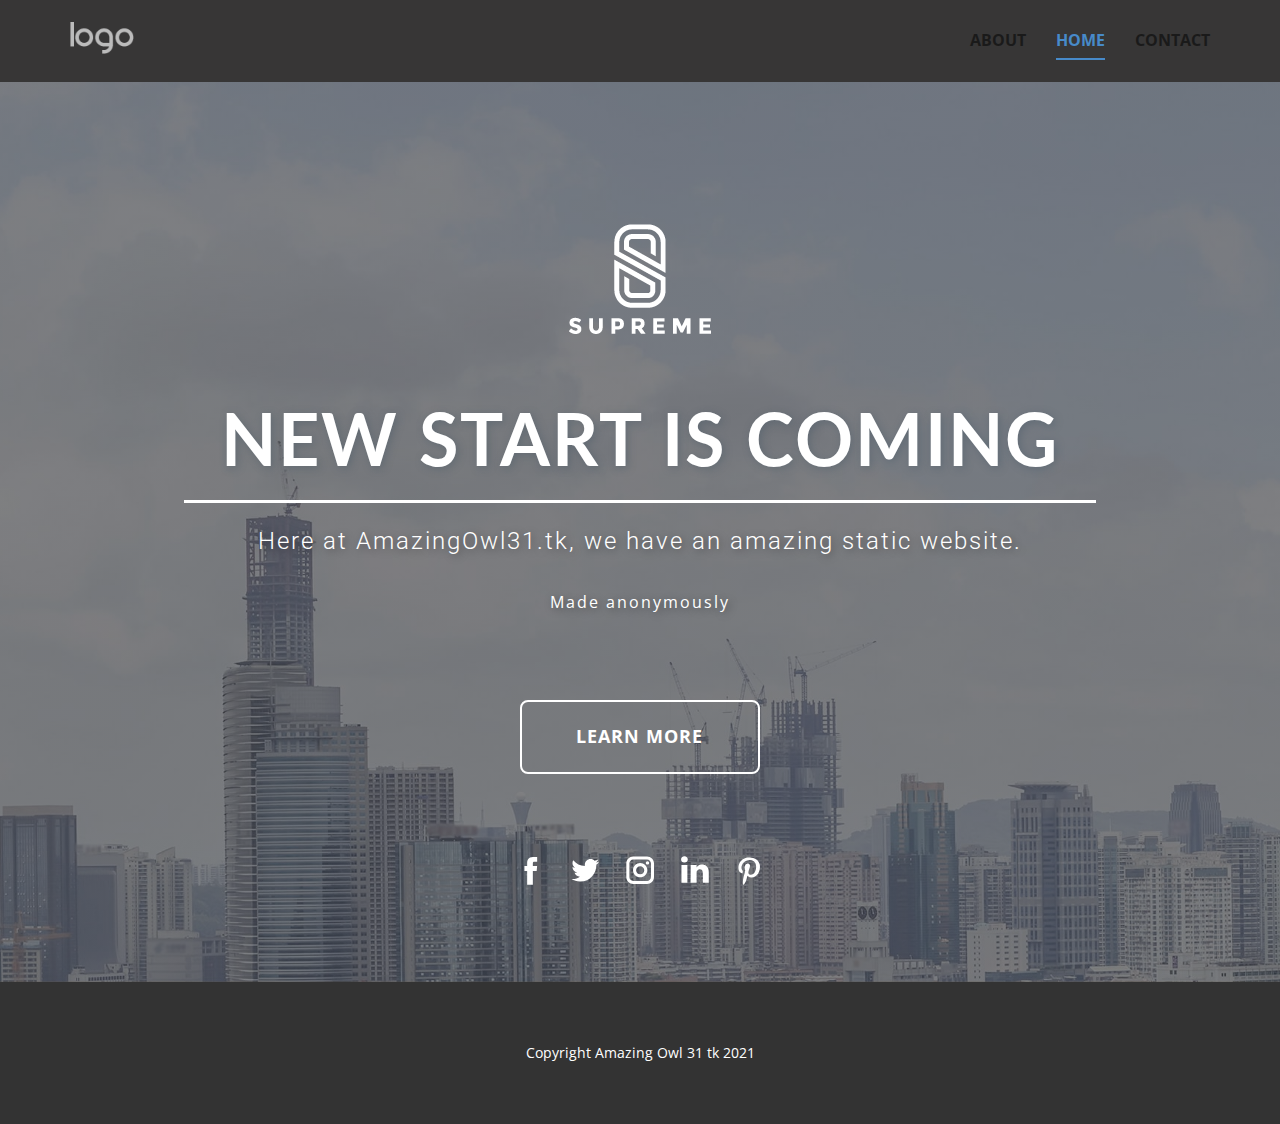
<file: index.html>
<!DOCTYPE html>
<html style="font-size: 16px;">
  <head>
    <meta name="viewport" content="width=device-width, initial-scale=1.0">
    <meta charset="utf-8">
    <meta name="keywords" content="New start is coming">
    <meta name="description" content="">
    <meta name="page_type" content="np-template-header-footer-from-plugin">
    <title>Home</title>
    <link rel="stylesheet" href="nicepage.css" media="screen">
<link rel="stylesheet" href="Home.css" media="screen">
    <script class="u-script" type="text/javascript" src="jquery-1.9.1.min.js" defer=""></script>
    <script class="u-script" type="text/javascript" src="nicepage.js" defer=""></script>
    <meta name="generator" content="Nicepage 3.25.5, nicepage.com">
    <link id="u-theme-google-font" rel="stylesheet" href="https://fonts.googleapis.com/css?family=Roboto:100,100i,300,300i,400,400i,500,500i,700,700i,900,900i|Open+Sans:300,300i,400,400i,600,600i,700,700i,800,800i">
    <link id="u-page-google-font" rel="stylesheet" href="https://fonts.googleapis.com/css?family=Lato:100,100i,300,300i,400,400i,700,700i,900,900i|Roboto:100,100i,300,300i,400,400i,500,500i,700,700i,900,900i">
    
    
    <script type="application/ld+json">{
		"@context": "http://schema.org",
		"@type": "Organization",
		"name": "WebSite732216",
		"url": "/",
		"logo": "images/default-logo.png"
}</script>
    <meta name="theme-color" content="#478ac9">
    <meta property="og:title" content="Home">
    <meta property="og:description" content="">
    <meta property="og:type" content="website">
    <link rel="canonical" href="/">
  </head>
  <body data-home-page="https://website732216.nicepage.io/Home.html?version=de2186ab-a842-4f66-a0a1-51de51326bf2" data-home-page-title="Home" class="u-body"><header class="u-clearfix u-custom-color-1 u-header u-header" id="sec-3dcf"><div class="u-clearfix u-sheet u-sheet-1">
        <a href="https://nicepage.com" class="u-image u-logo u-image-1">
          <img src="images/default-logo.png" class="u-logo-image u-logo-image-1">
        </a>
        <nav class="u-menu u-menu-dropdown u-offcanvas u-menu-1" data-position="">
          <div class="menu-collapse" style="font-size: 1rem; letter-spacing: 0px; font-weight: 700; text-transform: uppercase;">
            <a class="u-button-style u-custom-active-border-color u-custom-border u-custom-border-color u-custom-borders u-custom-hover-border-color u-custom-left-right-menu-spacing u-custom-padding-bottom u-custom-text-color u-custom-text-hover-color u-custom-top-bottom-menu-spacing u-nav-link u-text-active-palette-1-base u-text-hover-palette-2-base" href="#">
              <svg><use xlink:href="#menu-hamburger"></use></svg>
              <svg version="1.1" xmlns="http://www.w3.org/2000/svg" xmlns:xlink="http://www.w3.org/1999/xlink"><defs><symbol id="menu-hamburger" viewBox="0 0 16 16" style="width: 16px; height: 16px;"><rect y="1" width="16" height="2"></rect><rect y="7" width="16" height="2"></rect><rect y="13" width="16" height="2"></rect>
</symbol>
</defs></svg>
            </a>
          </div>
          <div class="u-custom-menu u-nav-container">
            <ul class="u-nav u-spacing-30 u-unstyled u-nav-1"><li class="u-nav-item"><a class="u-border-2 u-border-active-palette-1-base u-border-hover-palette-1-base u-border-no-left u-border-no-right u-border-no-top u-button-style u-nav-link u-text-active-palette-1-base u-text-grey-90 u-text-hover-grey-90" href="About.html" style="padding: 10px 0px;">About</a>
</li><li class="u-nav-item"><a class="u-border-2 u-border-active-palette-1-base u-border-hover-palette-1-base u-border-no-left u-border-no-right u-border-no-top u-button-style u-nav-link u-text-active-palette-1-base u-text-grey-90 u-text-hover-grey-90" href="Home.html" style="padding: 10px 0px;">Home</a>
</li><li class="u-nav-item"><a class="u-border-2 u-border-active-palette-1-base u-border-hover-palette-1-base u-border-no-left u-border-no-right u-border-no-top u-button-style u-nav-link u-text-active-palette-1-base u-text-grey-90 u-text-hover-grey-90" href="Contact.html" style="padding: 10px 0px;">Contact</a>
</li></ul>
          </div>
          <div class="u-custom-menu u-nav-container-collapse">
            <div class="u-black u-container-style u-inner-container-layout u-opacity u-opacity-95 u-sidenav">
              <div class="u-sidenav-overflow">
                <div class="u-menu-close"></div>
                <ul class="u-align-center u-nav u-popupmenu-items u-unstyled u-nav-2"><li class="u-nav-item"><a class="u-button-style u-nav-link" href="About.html" style="padding: 10px 0px;">About</a>
</li><li class="u-nav-item"><a class="u-button-style u-nav-link" href="Home.html" style="padding: 10px 0px;">Home</a>
</li><li class="u-nav-item"><a class="u-button-style u-nav-link" href="Contact.html" style="padding: 10px 0px;">Contact</a>
</li></ul>
              </div>
            </div>
            <div class="u-black u-menu-overlay u-opacity u-opacity-70"></div>
          </div>
        </nav>
      </div></header>
    <section class="u-align-center u-clearfix u-image u-shading u-section-1" id="carousel_3267" data-image-width="1980" data-image-height="1217">
      <div class="u-clearfix u-sheet u-valign-middle u-sheet-1">
        <img src="images/h.png" alt="" class="u-image u-image-default u-image-1" data-image-width="300" data-image-height="202">
        <h1 class="u-custom-font u-font-lato u-text u-text-body-alt-color u-text-1" spellcheck="false">New start is coming</h1>
        <div class="u-border-3 u-border-white u-line u-line-horizontal u-line-1"></div>
        <h3 class="u-text u-text-body-alt-color u-text-2" spellcheck="false"> Here at AmazingOwl31.tk, we have an amazing static website.</h3>
        <p class="u-text u-text-body-alt-color u-text-3">Made ​anonymously</p>
        <a href="https://google.com" class="u-active-white u-align-center u-border-2 u-border-active-white u-border-hover-white u-border-white u-btn u-btn-round u-button-style u-hover-white u-none u-radius-8 u-btn-1">learn more</a>
        <div class="u-align-center-lg u-align-center-md u-align-center-sm u-align-center-xs u-align-left-xl u-social-icons u-spacing-20 u-social-icons-1">
          <a class="u-social-url" target="_blank" href="https://www.facebook.com/" title="facebook"><span class="u-icon u-icon-circle u-social-facebook u-social-icon u-icon-1">
                    <svg class="u-svg-link" preserveAspectRatio="xMidYMin slice" viewBox="0 0 112 112" style=""><use xlink:href="#svg-b467"></use></svg>
                    <svg x="0px" y="0px" viewBox="0 0 112 112" id="svg-b467" class="u-svg-content"><path d="M75.5,28.8H65.4c-1.5,0-4,0.9-4,4.3v9.4h13.9l-1.5,15.8H61.4v45.1H42.8V58.3h-8.8V42.4h8.8V32.2 c0-7.4,3.4-18.8,18.8-18.8h13.8v15.4H75.5z"></path></svg>
                  </span>
          </a>
          <a class="u-social-url" target="_blank" href="https://twitter.com/" title="twitter"><span class="u-icon u-icon-circle u-social-icon u-social-twitter u-icon-2">
                    <svg class="u-svg-link" preserveAspectRatio="xMidYMin slice" viewBox="0 0 112 112" style=""><use xlink:href="#svg-9e25"></use></svg>
                    <svg x="0px" y="0px" viewBox="0 0 112 112" id="svg-9e25" class="u-svg-content"><path d="M92.2,38.2c0,0.8,0,1.6,0,2.3c0,24.3-18.6,52.4-52.6,52.4c-10.6,0.1-20.2-2.9-28.5-8.2 c1.4,0.2,2.9,0.2,4.4,0.2c8.7,0,16.7-2.9,23-7.9c-8.1-0.2-14.9-5.5-17.3-12.8c1.1,0.2,2.4,0.2,3.4,0.2c1.6,0,3.3-0.2,4.8-0.7 c-8.4-1.6-14.9-9.2-14.9-18c0-0.2,0-0.2,0-0.2c2.5,1.4,5.4,2.2,8.4,2.3c-5-3.3-8.3-8.9-8.3-15.4c0-3.4,1-6.5,2.5-9.2 c9.1,11.1,22.7,18.5,38,19.2c-0.2-1.4-0.4-2.8-0.4-4.3c0.1-10,8.3-18.2,18.5-18.2c5.4,0,10.1,2.2,13.5,5.7c4.3-0.8,8.1-2.3,11.7-4.5 c-1.4,4.3-4.3,7.9-8.1,10.1c3.7-0.4,7.3-1.4,10.6-2.9C98.9,32.3,95.7,35.5,92.2,38.2z"></path></svg>
                  </span>
          </a>
          <a class="u-social-url" target="_blank" href="https://www.instagram.com" title="instagram"><span class="u-icon u-icon-circle u-social-icon u-social-instagram u-icon-3">
                    <svg class="u-svg-link" preserveAspectRatio="xMidYMin slice" viewBox="0 0 112 112" style=""><use xlink:href="#svg-4054"></use></svg>
                    <svg x="0px" y="0px" viewBox="0 0 112 112" id="svg-4054" class="u-svg-content"><path d="M55.9,32.9c-12.8,0-23.2,10.4-23.2,23.2s10.4,23.2,23.2,23.2s23.2-10.4,23.2-23.2S68.7,32.9,55.9,32.9z M55.9,69.4c-7.4,0-13.3-6-13.3-13.3c-0.1-7.4,6-13.3,13.3-13.3s13.3,6,13.3,13.3C69.3,63.5,63.3,69.4,55.9,69.4z"></path><path d="M79.7,26.8c-3,0-5.4,2.5-5.4,5.4s2.5,5.4,5.4,5.4c3,0,5.4-2.5,5.4-5.4S82.7,26.8,79.7,26.8z"></path><path d="M78.2,11H33.5C21,11,10.8,21.3,10.8,33.7v44.7c0,12.6,10.2,22.8,22.7,22.8h44.7c12.6,0,22.7-10.2,22.7-22.7 V33.7C100.8,21.1,90.6,11,78.2,11z M91,78.4c0,7.1-5.8,12.8-12.8,12.8H33.5c-7.1,0-12.8-5.8-12.8-12.8V33.7 c0-7.1,5.8-12.8,12.8-12.8h44.7c7.1,0,12.8,5.8,12.8,12.8V78.4z"></path></svg>
                  </span>
          </a>
          <a class="u-social-url" target="_blank" href="https://linkedin.com" title="linkedin"><span class="u-icon u-icon-circle u-social-icon u-social-linkedin u-icon-4">
                    <svg class="u-svg-link" preserveAspectRatio="xMidYMin slice" viewBox="0 0 112 112" style=""><use xlink:href="#svg-f81c"></use></svg>
                    <svg x="0px" y="0px" viewBox="0 0 112 112" id="svg-f81c" class="u-svg-content"><path d="M33.8,96.8H14.5v-58h19.3V96.8z M24.1,30.9L24.1,30.9c-6.6,0-10.8-4.5-10.8-10.1c0-5.8,4.3-10.1,10.9-10.1 S34.9,15,35.1,20.8C35.1,26.4,30.8,30.9,24.1,30.9z M103.3,96.8H84.1v-31c0-7.8-2.7-13.1-9.8-13.1c-5.3,0-8.5,3.6-9.9,7.1 c-0.6,1.3-0.6,3-0.6,4.8V97H44.5c0,0,0.3-52.6,0-58h19.3v8.2c2.6-3.9,7.2-9.6,17.4-9.6c12.7,0,22.2,8.4,22.2,26.1V96.8z"></path></svg>
                  </span>
          </a>
          <a class="u-social-url" target="_blank" href="https://pinterest.com/" title="pinterest"><span class="u-icon u-icon-circle u-social-icon u-social-pinterest u-icon-5">
                    <svg class="u-svg-link" preserveAspectRatio="xMidYMin slice" viewBox="0 0 112 112" style=""><use xlink:href="#svg-15ea"></use></svg>
                    <svg x="0px" y="0px" viewBox="0 0 112 112" id="svg-15ea" class="u-svg-content"><path d="M61.9,79.8c-5.5-0.3-7.8-3.1-12-5.8c-2.3,12.4-5.4,24.3-13.8,30.5c-2.6-18.7,3.8-32.8,6.9-47.7 c-5.1-8.7,0.7-26.2,11.5-21.9c13.5,5.4-11.6,32.3,5.1,35.7c17.6,3.5,24.7-30.5,13.8-41.4c-15.7-16.1-45.7-0.5-42,22.3 c0.9,5.6,6.7,7.2,2.3,15c-10.1-2.2-13-10.2-12.7-20.7c0.6-17.3,15.5-29.3,30.5-31.1c19-2.2,36.8,6.9,39.2,24.7 C93.4,59.5,82.3,81.3,61.9,79.8z"></path></svg>
                  </span>
          </a>
        </div>
      </div>
    </section>
    
    
    <footer class="u-align-center u-clearfix u-footer u-grey-80 u-footer" id="sec-97d3"><div class="u-clearfix u-sheet u-valign-middle u-sheet-1">
        <p class="u-small-text u-text u-text-variant u-text-1" spellcheck="false">Copyright Amazing Owl 31 tk 2021</p>
      </div></footer>
  </body>
</html>
</file>
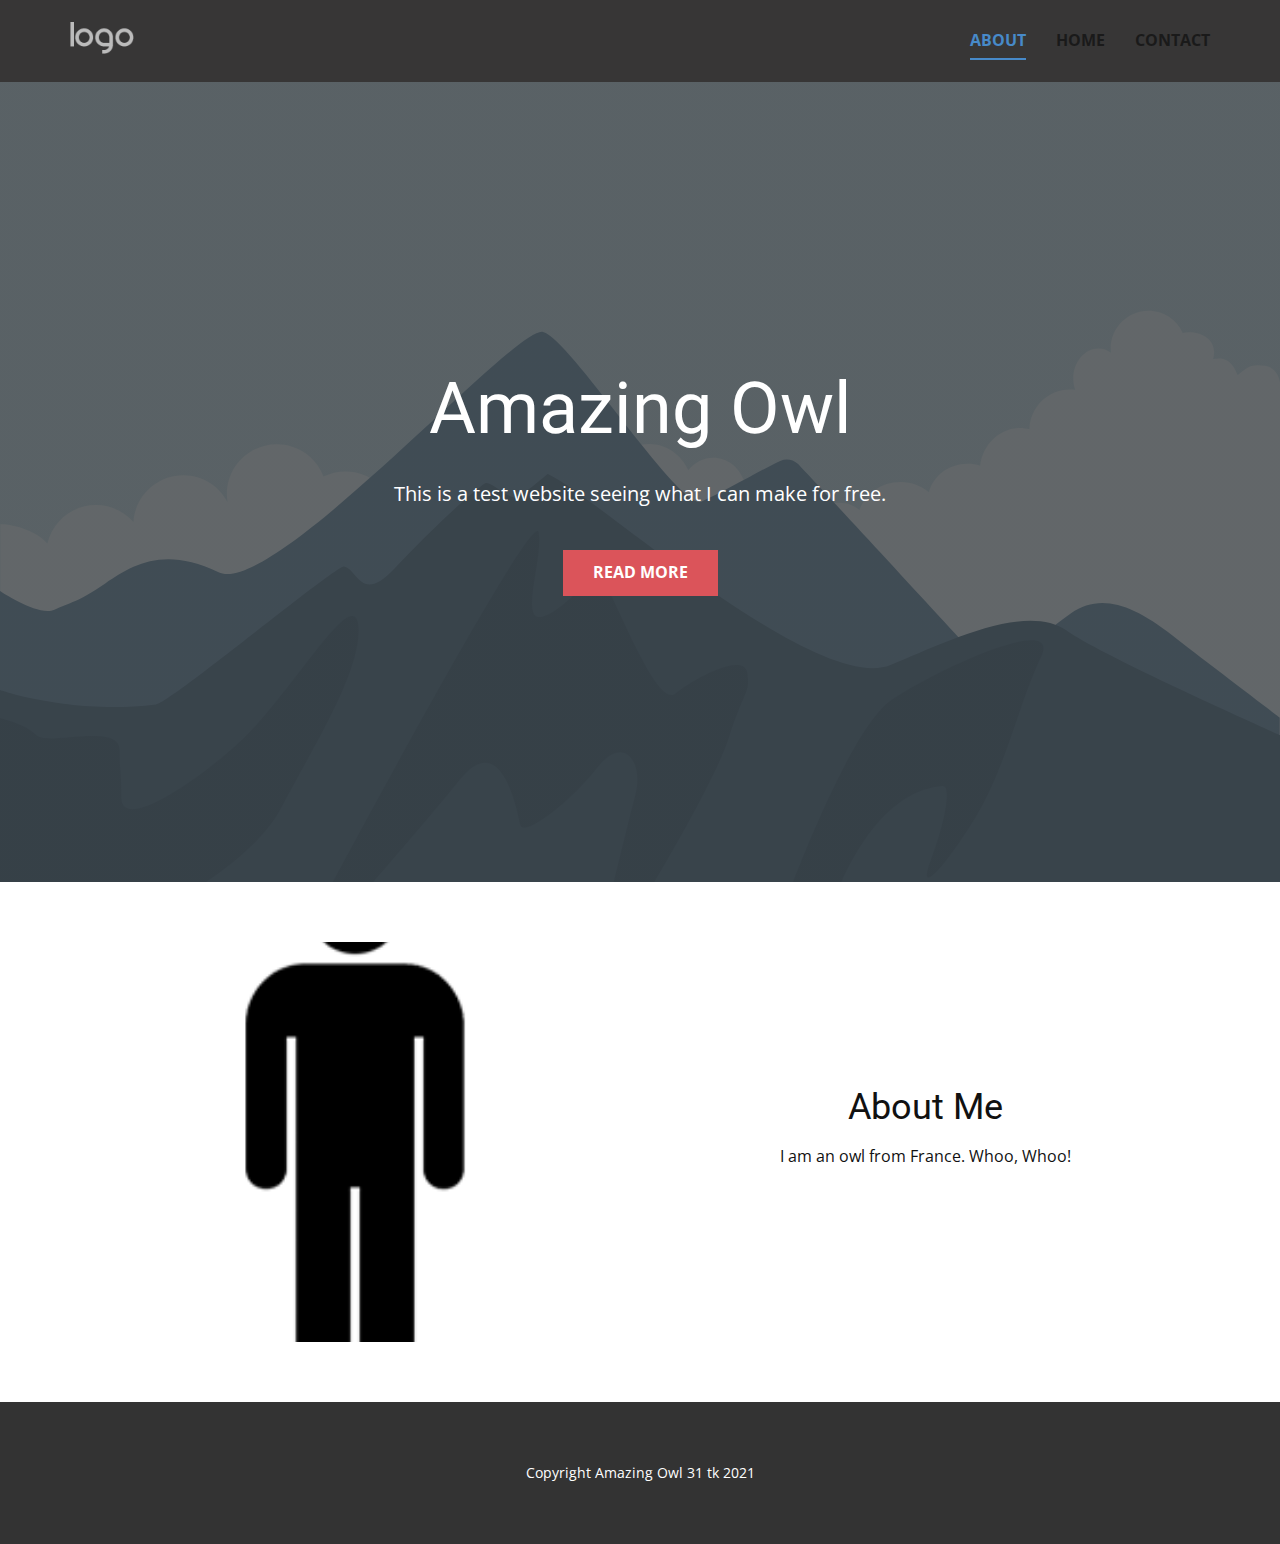
<file: About.html>
<!DOCTYPE html>
<html style="font-size: 16px;">
  <head>
    <meta name="viewport" content="width=device-width, initial-scale=1.0">
    <meta charset="utf-8">
    <meta name="keywords" content="INTUITIVE">
    <meta name="description" content="">
    <meta name="page_type" content="np-template-header-footer-from-plugin">
    <title>About</title>
    <link rel="stylesheet" href="nicepage.css" media="screen">
<link rel="stylesheet" href="About.css" media="screen">
    <script class="u-script" type="text/javascript" src="jquery-1.9.1.min.js" defer=""></script>
    <script class="u-script" type="text/javascript" src="nicepage.js" defer=""></script>
    <meta name="generator" content="Nicepage 3.25.5, nicepage.com">
    <link id="u-theme-google-font" rel="stylesheet" href="https://fonts.googleapis.com/css?family=Roboto:100,100i,300,300i,400,400i,500,500i,700,700i,900,900i|Open+Sans:300,300i,400,400i,600,600i,700,700i,800,800i">
    
    
    
    <script type="application/ld+json">{
		"@context": "http://schema.org",
		"@type": "Organization",
		"name": "WebSite732216",
		"logo": "images/default-logo.png"
}</script>
    <meta name="theme-color" content="#478ac9">
    <meta property="og:title" content="About">
    <meta property="og:description" content="">
    <meta property="og:type" content="website">
  </head>
  <body class="u-body"><header class="u-clearfix u-custom-color-1 u-header u-header" id="sec-3dcf"><div class="u-clearfix u-sheet u-sheet-1">
        <a href="https://nicepage.com" class="u-image u-logo u-image-1">
          <img src="images/default-logo.png" class="u-logo-image u-logo-image-1">
        </a>
        <nav class="u-menu u-menu-dropdown u-offcanvas u-menu-1" data-position="">
          <div class="menu-collapse" style="font-size: 1rem; letter-spacing: 0px; font-weight: 700; text-transform: uppercase;">
            <a class="u-button-style u-custom-active-border-color u-custom-border u-custom-border-color u-custom-borders u-custom-hover-border-color u-custom-left-right-menu-spacing u-custom-padding-bottom u-custom-text-color u-custom-text-hover-color u-custom-top-bottom-menu-spacing u-nav-link u-text-active-palette-1-base u-text-hover-palette-2-base" href="#">
              <svg><use xlink:href="#menu-hamburger"></use></svg>
              <svg version="1.1" xmlns="http://www.w3.org/2000/svg" xmlns:xlink="http://www.w3.org/1999/xlink"><defs><symbol id="menu-hamburger" viewBox="0 0 16 16" style="width: 16px; height: 16px;"><rect y="1" width="16" height="2"></rect><rect y="7" width="16" height="2"></rect><rect y="13" width="16" height="2"></rect>
</symbol>
</defs></svg>
            </a>
          </div>
          <div class="u-custom-menu u-nav-container">
            <ul class="u-nav u-spacing-30 u-unstyled u-nav-1"><li class="u-nav-item"><a class="u-border-2 u-border-active-palette-1-base u-border-hover-palette-1-base u-border-no-left u-border-no-right u-border-no-top u-button-style u-nav-link u-text-active-palette-1-base u-text-grey-90 u-text-hover-grey-90" href="About.html" style="padding: 10px 0px;">About</a>
</li><li class="u-nav-item"><a class="u-border-2 u-border-active-palette-1-base u-border-hover-palette-1-base u-border-no-left u-border-no-right u-border-no-top u-button-style u-nav-link u-text-active-palette-1-base u-text-grey-90 u-text-hover-grey-90" href="Home.html" style="padding: 10px 0px;">Home</a>
</li><li class="u-nav-item"><a class="u-border-2 u-border-active-palette-1-base u-border-hover-palette-1-base u-border-no-left u-border-no-right u-border-no-top u-button-style u-nav-link u-text-active-palette-1-base u-text-grey-90 u-text-hover-grey-90" href="Contact.html" style="padding: 10px 0px;">Contact</a>
</li></ul>
          </div>
          <div class="u-custom-menu u-nav-container-collapse">
            <div class="u-black u-container-style u-inner-container-layout u-opacity u-opacity-95 u-sidenav">
              <div class="u-sidenav-overflow">
                <div class="u-menu-close"></div>
                <ul class="u-align-center u-nav u-popupmenu-items u-unstyled u-nav-2"><li class="u-nav-item"><a class="u-button-style u-nav-link" href="About.html" style="padding: 10px 0px;">About</a>
</li><li class="u-nav-item"><a class="u-button-style u-nav-link" href="Home.html" style="padding: 10px 0px;">Home</a>
</li><li class="u-nav-item"><a class="u-button-style u-nav-link" href="Contact.html" style="padding: 10px 0px;">Contact</a>
</li></ul>
              </div>
            </div>
            <div class="u-black u-menu-overlay u-opacity u-opacity-70"></div>
          </div>
        </nav>
      </div></header>
    <section class="u-align-center u-clearfix u-image u-shading u-section-1" src="" data-image-width="256" data-image-height="256" id="sec-3412">
      <div class="u-clearfix u-sheet u-sheet-1">
        <h1 class="u-text u-text-default u-title u-text-1" spellcheck="false">Amazing Owl</h1>
        <p class="u-large-text u-text u-text-default u-text-variant u-text-2">This is a test website seeing what I can make for free.</p>
        <a href="/About.html#sec-bd89" data-page-id="732227" class="u-btn u-button-style u-palette-2-base u-btn-1">Read More</a>
      </div>
    </section>
    <section class="u-clearfix u-section-2" id="sec-bd89">
      <div class="u-clearfix u-sheet u-sheet-1">
        <div class="u-clearfix u-expanded-width u-layout-wrap u-layout-wrap-1">
          <div class="u-layout">
            <div class="u-layout-row">
              <div class="u-container-style u-image u-layout-cell u-size-30 u-image-1" data-image-width="250" data-image-height="251">
                <div class="u-container-layout u-container-layout-1"></div>
              </div>
              <div class="u-align-center u-container-style u-layout-cell u-size-30 u-layout-cell-2">
                <div class="u-container-layout u-container-layout-2">
                  <h2 class="u-text u-text-default u-text-1" spellcheck="false">About Me</h2>
                  <p class="u-text u-text-2" spellcheck="false">I am an owl from France. Whoo, Whoo!</p>
                </div>
              </div>
            </div>
          </div>
        </div>
      </div>
    </section>
    
    
    <footer class="u-align-center u-clearfix u-footer u-grey-80 u-footer" id="sec-97d3"><div class="u-clearfix u-sheet u-valign-middle u-sheet-1">
        <p class="u-small-text u-text u-text-variant u-text-1" spellcheck="false">Copyright Amazing Owl 31 tk 2021</p>
      </div></footer>
  </body>
</html>
</file>
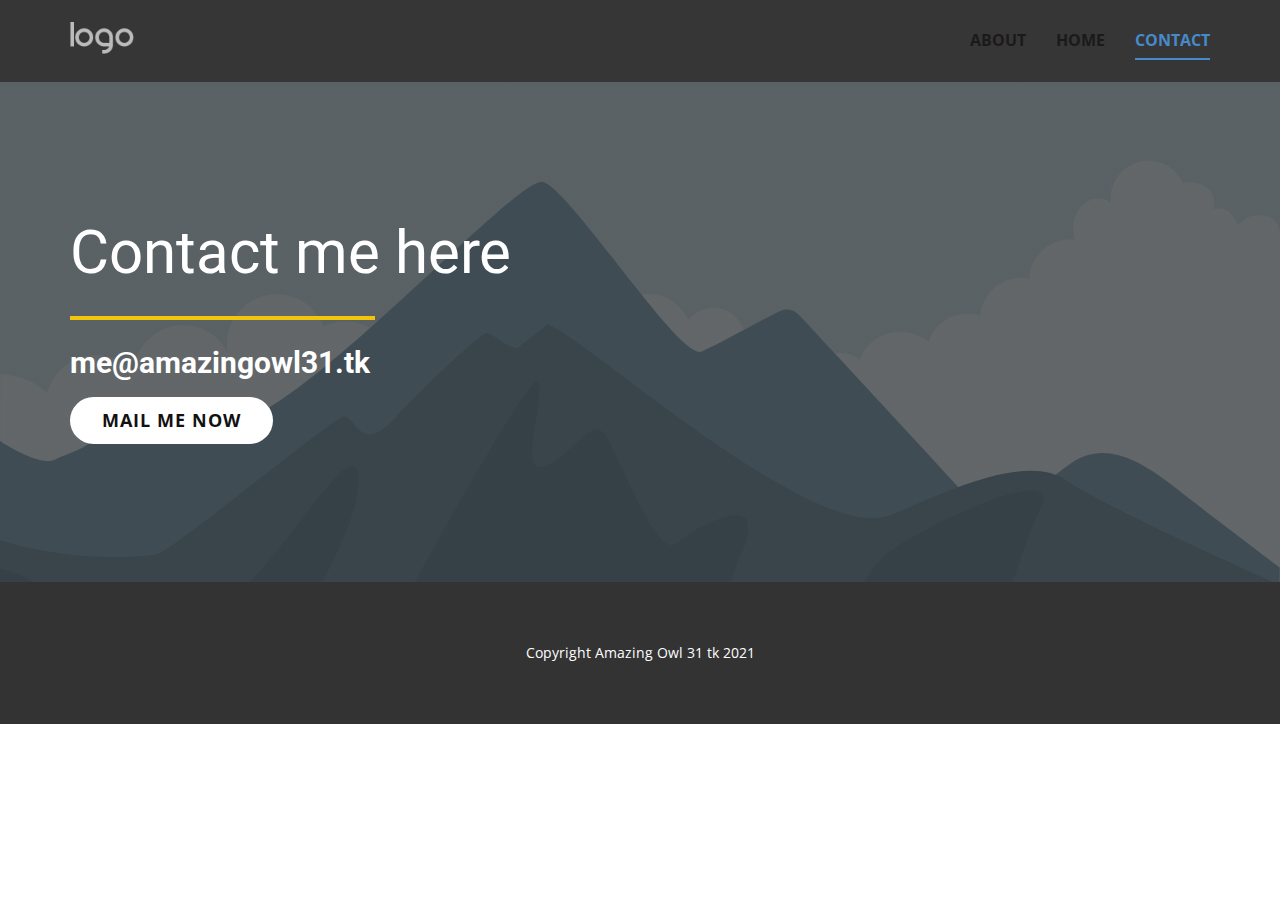
<file: Contact.html>
<!DOCTYPE html>
<html style="font-size: 16px;">
  <head>
    <meta name="viewport" content="width=device-width, initial-scale=1.0">
    <meta charset="utf-8">
    <meta name="keywords" content="Contact me here">
    <meta name="description" content="">
    <meta name="page_type" content="np-template-header-footer-from-plugin">
    <title>Contact</title>
    <link rel="stylesheet" href="nicepage.css" media="screen">
<link rel="stylesheet" href="Contact.css" media="screen">
    <script class="u-script" type="text/javascript" src="jquery-1.9.1.min.js" defer=""></script>
    <script class="u-script" type="text/javascript" src="nicepage.js" defer=""></script>
    <meta name="generator" content="Nicepage 3.25.5, nicepage.com">
    <link id="u-theme-google-font" rel="stylesheet" href="https://fonts.googleapis.com/css?family=Roboto:100,100i,300,300i,400,400i,500,500i,700,700i,900,900i|Open+Sans:300,300i,400,400i,600,600i,700,700i,800,800i">
    
    
    <script type="application/ld+json">{
		"@context": "http://schema.org",
		"@type": "Organization",
		"name": "WebSite732216",
		"logo": "images/default-logo.png"
}</script>
    <meta name="theme-color" content="#478ac9">
    <meta property="og:title" content="Contact">
    <meta property="og:description" content="">
    <meta property="og:type" content="website">
  </head>
  <body class="u-body"><header class="u-clearfix u-custom-color-1 u-header u-header" id="sec-3dcf"><div class="u-clearfix u-sheet u-sheet-1">
        <a href="https://nicepage.com" class="u-image u-logo u-image-1">
          <img src="images/default-logo.png" class="u-logo-image u-logo-image-1">
        </a>
        <nav class="u-menu u-menu-dropdown u-offcanvas u-menu-1" data-position="">
          <div class="menu-collapse" style="font-size: 1rem; letter-spacing: 0px; font-weight: 700; text-transform: uppercase;">
            <a class="u-button-style u-custom-active-border-color u-custom-border u-custom-border-color u-custom-borders u-custom-hover-border-color u-custom-left-right-menu-spacing u-custom-padding-bottom u-custom-text-color u-custom-text-hover-color u-custom-top-bottom-menu-spacing u-nav-link u-text-active-palette-1-base u-text-hover-palette-2-base" href="#">
              <svg><use xlink:href="#menu-hamburger"></use></svg>
              <svg version="1.1" xmlns="http://www.w3.org/2000/svg" xmlns:xlink="http://www.w3.org/1999/xlink"><defs><symbol id="menu-hamburger" viewBox="0 0 16 16" style="width: 16px; height: 16px;"><rect y="1" width="16" height="2"></rect><rect y="7" width="16" height="2"></rect><rect y="13" width="16" height="2"></rect>
</symbol>
</defs></svg>
            </a>
          </div>
          <div class="u-custom-menu u-nav-container">
            <ul class="u-nav u-spacing-30 u-unstyled u-nav-1"><li class="u-nav-item"><a class="u-border-2 u-border-active-palette-1-base u-border-hover-palette-1-base u-border-no-left u-border-no-right u-border-no-top u-button-style u-nav-link u-text-active-palette-1-base u-text-grey-90 u-text-hover-grey-90" href="About.html" style="padding: 10px 0px;">About</a>
</li><li class="u-nav-item"><a class="u-border-2 u-border-active-palette-1-base u-border-hover-palette-1-base u-border-no-left u-border-no-right u-border-no-top u-button-style u-nav-link u-text-active-palette-1-base u-text-grey-90 u-text-hover-grey-90" href="Home.html" style="padding: 10px 0px;">Home</a>
</li><li class="u-nav-item"><a class="u-border-2 u-border-active-palette-1-base u-border-hover-palette-1-base u-border-no-left u-border-no-right u-border-no-top u-button-style u-nav-link u-text-active-palette-1-base u-text-grey-90 u-text-hover-grey-90" href="Contact.html" style="padding: 10px 0px;">Contact</a>
</li></ul>
          </div>
          <div class="u-custom-menu u-nav-container-collapse">
            <div class="u-black u-container-style u-inner-container-layout u-opacity u-opacity-95 u-sidenav">
              <div class="u-sidenav-overflow">
                <div class="u-menu-close"></div>
                <ul class="u-align-center u-nav u-popupmenu-items u-unstyled u-nav-2"><li class="u-nav-item"><a class="u-button-style u-nav-link" href="About.html" style="padding: 10px 0px;">About</a>
</li><li class="u-nav-item"><a class="u-button-style u-nav-link" href="Home.html" style="padding: 10px 0px;">Home</a>
</li><li class="u-nav-item"><a class="u-button-style u-nav-link" href="Contact.html" style="padding: 10px 0px;">Contact</a>
</li></ul>
              </div>
            </div>
            <div class="u-black u-menu-overlay u-opacity u-opacity-70"></div>
          </div>
        </nav>
      </div></header>
    <section class="u-align-left u-clearfix u-image u-shading u-typography-custom-page-typography-8--Introduction u-white u-section-1" src="" id="sec-5776">
      <div class="u-clearfix u-sheet u-valign-middle u-sheet-1">
        <h1 class="u-text u-text-default u-text-white u-text-1" spellcheck="false">Contact me here</h1>
        <div class="u-border-4 u-border-palette-3-base u-line u-line-horizontal u-line-1"></div>
        <h3 class="u-text u-text-body-alt-color u-text-default u-text-2">me@amazingowl31.tk</h3>
        <a href="#" class="u-btn u-btn-round u-button-style u-custom u-radius-50 u-white u-btn-1">mail me now</a>
      </div>
    </section>
    
    
    <footer class="u-align-center u-clearfix u-footer u-grey-80 u-footer" id="sec-97d3"><div class="u-clearfix u-sheet u-valign-middle u-sheet-1">
        <p class="u-small-text u-text u-text-variant u-text-1" spellcheck="false">Copyright Amazing Owl 31 tk 2021</p>
      </div></footer>
  </body>
</html>
</file>
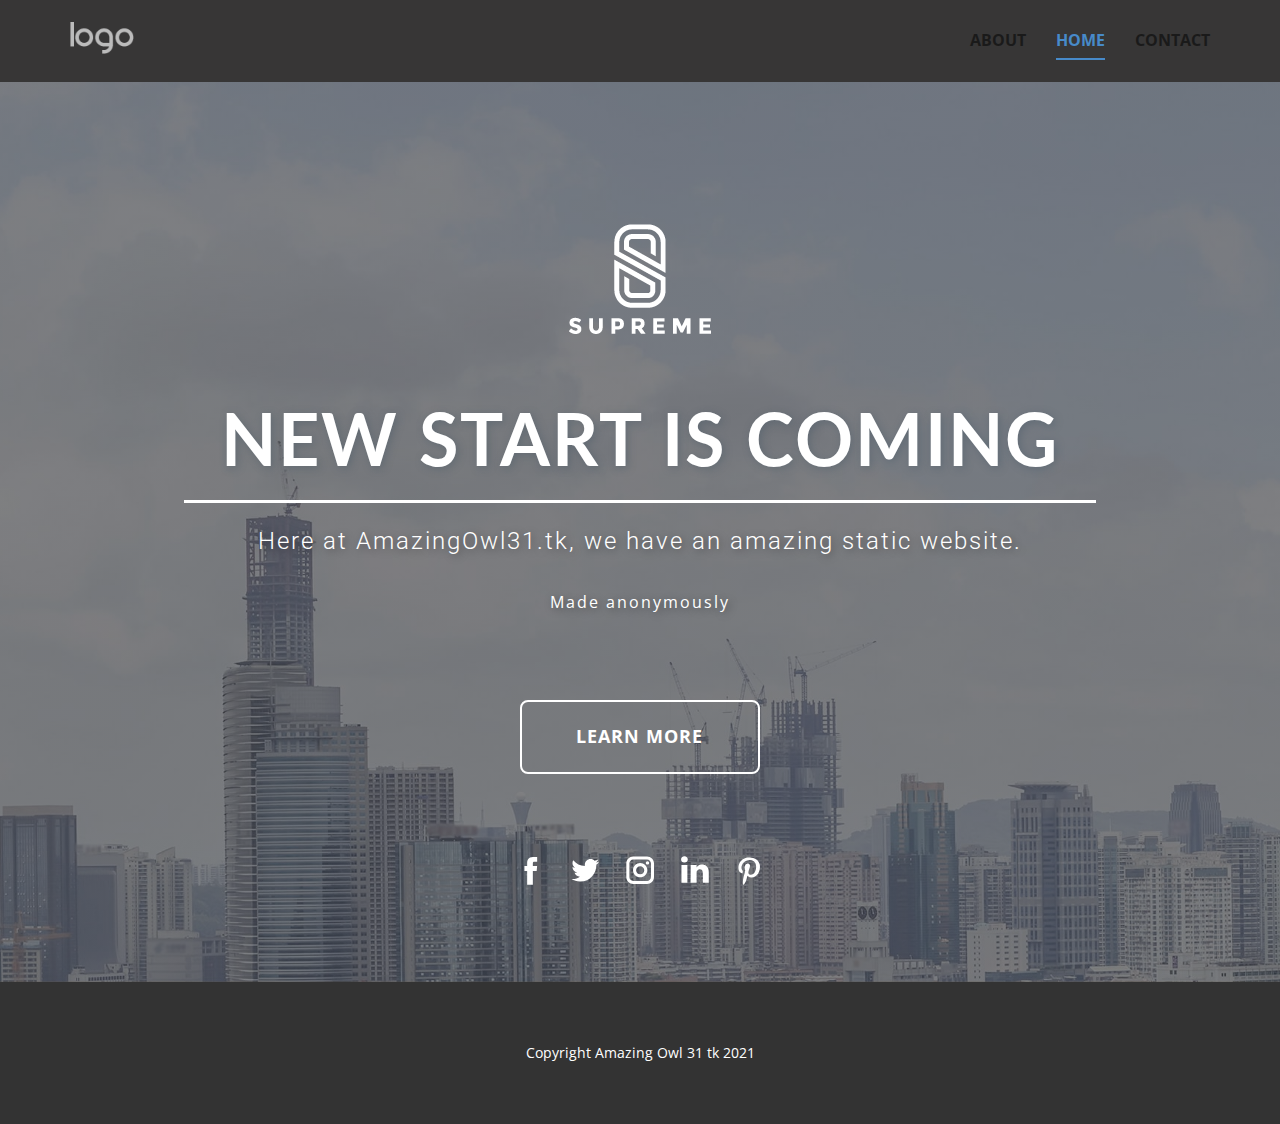
<file: Home.html>
<!DOCTYPE html>
<html style="font-size: 16px;">
  <head>
    <meta name="viewport" content="width=device-width, initial-scale=1.0">
    <meta charset="utf-8">
    <meta name="keywords" content="New start is coming">
    <meta name="description" content="">
    <meta name="page_type" content="np-template-header-footer-from-plugin">
    <title>Home</title>
    <link rel="stylesheet" href="nicepage.css" media="screen">
<link rel="stylesheet" href="Home.css" media="screen">
    <script class="u-script" type="text/javascript" src="jquery-1.9.1.min.js" defer=""></script>
    <script class="u-script" type="text/javascript" src="nicepage.js" defer=""></script>
    <meta name="generator" content="Nicepage 3.25.5, nicepage.com">
    <link id="u-theme-google-font" rel="stylesheet" href="https://fonts.googleapis.com/css?family=Roboto:100,100i,300,300i,400,400i,500,500i,700,700i,900,900i|Open+Sans:300,300i,400,400i,600,600i,700,700i,800,800i">
    <link id="u-page-google-font" rel="stylesheet" href="https://fonts.googleapis.com/css?family=Lato:100,100i,300,300i,400,400i,700,700i,900,900i|Roboto:100,100i,300,300i,400,400i,500,500i,700,700i,900,900i">
    
    
    <script type="application/ld+json">{
		"@context": "http://schema.org",
		"@type": "Organization",
		"name": "WebSite732216",
		"url": "/",
		"logo": "images/default-logo.png"
}</script>
    <meta name="theme-color" content="#478ac9">
    <meta property="og:title" content="Home">
    <meta property="og:description" content="">
    <meta property="og:type" content="website">
    <link rel="canonical" href="/">
  </head>
  <body class="u-body"><header class="u-clearfix u-custom-color-1 u-header u-header" id="sec-3dcf"><div class="u-clearfix u-sheet u-sheet-1">
        <a href="https://nicepage.com" class="u-image u-logo u-image-1">
          <img src="images/default-logo.png" class="u-logo-image u-logo-image-1">
        </a>
        <nav class="u-menu u-menu-dropdown u-offcanvas u-menu-1" data-position="">
          <div class="menu-collapse" style="font-size: 1rem; letter-spacing: 0px; font-weight: 700; text-transform: uppercase;">
            <a class="u-button-style u-custom-active-border-color u-custom-border u-custom-border-color u-custom-borders u-custom-hover-border-color u-custom-left-right-menu-spacing u-custom-padding-bottom u-custom-text-color u-custom-text-hover-color u-custom-top-bottom-menu-spacing u-nav-link u-text-active-palette-1-base u-text-hover-palette-2-base" href="#">
              <svg><use xlink:href="#menu-hamburger"></use></svg>
              <svg version="1.1" xmlns="http://www.w3.org/2000/svg" xmlns:xlink="http://www.w3.org/1999/xlink"><defs><symbol id="menu-hamburger" viewBox="0 0 16 16" style="width: 16px; height: 16px;"><rect y="1" width="16" height="2"></rect><rect y="7" width="16" height="2"></rect><rect y="13" width="16" height="2"></rect>
</symbol>
</defs></svg>
            </a>
          </div>
          <div class="u-custom-menu u-nav-container">
            <ul class="u-nav u-spacing-30 u-unstyled u-nav-1"><li class="u-nav-item"><a class="u-border-2 u-border-active-palette-1-base u-border-hover-palette-1-base u-border-no-left u-border-no-right u-border-no-top u-button-style u-nav-link u-text-active-palette-1-base u-text-grey-90 u-text-hover-grey-90" href="About.html" style="padding: 10px 0px;">About</a>
</li><li class="u-nav-item"><a class="u-border-2 u-border-active-palette-1-base u-border-hover-palette-1-base u-border-no-left u-border-no-right u-border-no-top u-button-style u-nav-link u-text-active-palette-1-base u-text-grey-90 u-text-hover-grey-90" href="Home.html" style="padding: 10px 0px;">Home</a>
</li><li class="u-nav-item"><a class="u-border-2 u-border-active-palette-1-base u-border-hover-palette-1-base u-border-no-left u-border-no-right u-border-no-top u-button-style u-nav-link u-text-active-palette-1-base u-text-grey-90 u-text-hover-grey-90" href="Contact.html" style="padding: 10px 0px;">Contact</a>
</li></ul>
          </div>
          <div class="u-custom-menu u-nav-container-collapse">
            <div class="u-black u-container-style u-inner-container-layout u-opacity u-opacity-95 u-sidenav">
              <div class="u-sidenav-overflow">
                <div class="u-menu-close"></div>
                <ul class="u-align-center u-nav u-popupmenu-items u-unstyled u-nav-2"><li class="u-nav-item"><a class="u-button-style u-nav-link" href="About.html" style="padding: 10px 0px;">About</a>
</li><li class="u-nav-item"><a class="u-button-style u-nav-link" href="Home.html" style="padding: 10px 0px;">Home</a>
</li><li class="u-nav-item"><a class="u-button-style u-nav-link" href="Contact.html" style="padding: 10px 0px;">Contact</a>
</li></ul>
              </div>
            </div>
            <div class="u-black u-menu-overlay u-opacity u-opacity-70"></div>
          </div>
        </nav>
      </div></header>
    <section class="u-align-center u-clearfix u-image u-shading u-section-1" id="carousel_3267" data-image-width="1980" data-image-height="1217">
      <div class="u-clearfix u-sheet u-valign-middle u-sheet-1">
        <img src="images/h.png" alt="" class="u-image u-image-default u-image-1" data-image-width="300" data-image-height="202">
        <h1 class="u-custom-font u-font-lato u-text u-text-body-alt-color u-text-1" spellcheck="false">New start is coming</h1>
        <div class="u-border-3 u-border-white u-line u-line-horizontal u-line-1"></div>
        <h3 class="u-text u-text-body-alt-color u-text-2" spellcheck="false"> Here at AmazingOwl31.tk, we have an amazing static website.</h3>
        <p class="u-text u-text-body-alt-color u-text-3">Made ​anonymously</p>
        <a href="https://google.com" class="u-active-white u-align-center u-border-2 u-border-active-white u-border-hover-white u-border-white u-btn u-btn-round u-button-style u-hover-white u-none u-radius-8 u-btn-1">learn more</a>
        <div class="u-align-center-lg u-align-center-md u-align-center-sm u-align-center-xs u-align-left-xl u-social-icons u-spacing-20 u-social-icons-1">
          <a class="u-social-url" target="_blank" href="https://www.facebook.com/" title="facebook"><span class="u-icon u-icon-circle u-social-facebook u-social-icon u-icon-1">
                    <svg class="u-svg-link" preserveAspectRatio="xMidYMin slice" viewBox="0 0 112 112" style=""><use xlink:href="#svg-b467"></use></svg>
                    <svg x="0px" y="0px" viewBox="0 0 112 112" id="svg-b467" class="u-svg-content"><path d="M75.5,28.8H65.4c-1.5,0-4,0.9-4,4.3v9.4h13.9l-1.5,15.8H61.4v45.1H42.8V58.3h-8.8V42.4h8.8V32.2 c0-7.4,3.4-18.8,18.8-18.8h13.8v15.4H75.5z"></path></svg>
                  </span>
          </a>
          <a class="u-social-url" target="_blank" href="https://twitter.com/" title="twitter"><span class="u-icon u-icon-circle u-social-icon u-social-twitter u-icon-2">
                    <svg class="u-svg-link" preserveAspectRatio="xMidYMin slice" viewBox="0 0 112 112" style=""><use xlink:href="#svg-9e25"></use></svg>
                    <svg x="0px" y="0px" viewBox="0 0 112 112" id="svg-9e25" class="u-svg-content"><path d="M92.2,38.2c0,0.8,0,1.6,0,2.3c0,24.3-18.6,52.4-52.6,52.4c-10.6,0.1-20.2-2.9-28.5-8.2 c1.4,0.2,2.9,0.2,4.4,0.2c8.7,0,16.7-2.9,23-7.9c-8.1-0.2-14.9-5.5-17.3-12.8c1.1,0.2,2.4,0.2,3.4,0.2c1.6,0,3.3-0.2,4.8-0.7 c-8.4-1.6-14.9-9.2-14.9-18c0-0.2,0-0.2,0-0.2c2.5,1.4,5.4,2.2,8.4,2.3c-5-3.3-8.3-8.9-8.3-15.4c0-3.4,1-6.5,2.5-9.2 c9.1,11.1,22.7,18.5,38,19.2c-0.2-1.4-0.4-2.8-0.4-4.3c0.1-10,8.3-18.2,18.5-18.2c5.4,0,10.1,2.2,13.5,5.7c4.3-0.8,8.1-2.3,11.7-4.5 c-1.4,4.3-4.3,7.9-8.1,10.1c3.7-0.4,7.3-1.4,10.6-2.9C98.9,32.3,95.7,35.5,92.2,38.2z"></path></svg>
                  </span>
          </a>
          <a class="u-social-url" target="_blank" href="https://www.instagram.com" title="instagram"><span class="u-icon u-icon-circle u-social-icon u-social-instagram u-icon-3">
                    <svg class="u-svg-link" preserveAspectRatio="xMidYMin slice" viewBox="0 0 112 112" style=""><use xlink:href="#svg-4054"></use></svg>
                    <svg x="0px" y="0px" viewBox="0 0 112 112" id="svg-4054" class="u-svg-content"><path d="M55.9,32.9c-12.8,0-23.2,10.4-23.2,23.2s10.4,23.2,23.2,23.2s23.2-10.4,23.2-23.2S68.7,32.9,55.9,32.9z M55.9,69.4c-7.4,0-13.3-6-13.3-13.3c-0.1-7.4,6-13.3,13.3-13.3s13.3,6,13.3,13.3C69.3,63.5,63.3,69.4,55.9,69.4z"></path><path d="M79.7,26.8c-3,0-5.4,2.5-5.4,5.4s2.5,5.4,5.4,5.4c3,0,5.4-2.5,5.4-5.4S82.7,26.8,79.7,26.8z"></path><path d="M78.2,11H33.5C21,11,10.8,21.3,10.8,33.7v44.7c0,12.6,10.2,22.8,22.7,22.8h44.7c12.6,0,22.7-10.2,22.7-22.7 V33.7C100.8,21.1,90.6,11,78.2,11z M91,78.4c0,7.1-5.8,12.8-12.8,12.8H33.5c-7.1,0-12.8-5.8-12.8-12.8V33.7 c0-7.1,5.8-12.8,12.8-12.8h44.7c7.1,0,12.8,5.8,12.8,12.8V78.4z"></path></svg>
                  </span>
          </a>
          <a class="u-social-url" target="_blank" href="https://linkedin.com" title="linkedin"><span class="u-icon u-icon-circle u-social-icon u-social-linkedin u-icon-4">
                    <svg class="u-svg-link" preserveAspectRatio="xMidYMin slice" viewBox="0 0 112 112" style=""><use xlink:href="#svg-f81c"></use></svg>
                    <svg x="0px" y="0px" viewBox="0 0 112 112" id="svg-f81c" class="u-svg-content"><path d="M33.8,96.8H14.5v-58h19.3V96.8z M24.1,30.9L24.1,30.9c-6.6,0-10.8-4.5-10.8-10.1c0-5.8,4.3-10.1,10.9-10.1 S34.9,15,35.1,20.8C35.1,26.4,30.8,30.9,24.1,30.9z M103.3,96.8H84.1v-31c0-7.8-2.7-13.1-9.8-13.1c-5.3,0-8.5,3.6-9.9,7.1 c-0.6,1.3-0.6,3-0.6,4.8V97H44.5c0,0,0.3-52.6,0-58h19.3v8.2c2.6-3.9,7.2-9.6,17.4-9.6c12.7,0,22.2,8.4,22.2,26.1V96.8z"></path></svg>
                  </span>
          </a>
          <a class="u-social-url" target="_blank" href="https://pinterest.com/" title="pinterest"><span class="u-icon u-icon-circle u-social-icon u-social-pinterest u-icon-5">
                    <svg class="u-svg-link" preserveAspectRatio="xMidYMin slice" viewBox="0 0 112 112" style=""><use xlink:href="#svg-15ea"></use></svg>
                    <svg x="0px" y="0px" viewBox="0 0 112 112" id="svg-15ea" class="u-svg-content"><path d="M61.9,79.8c-5.5-0.3-7.8-3.1-12-5.8c-2.3,12.4-5.4,24.3-13.8,30.5c-2.6-18.7,3.8-32.8,6.9-47.7 c-5.1-8.7,0.7-26.2,11.5-21.9c13.5,5.4-11.6,32.3,5.1,35.7c17.6,3.5,24.7-30.5,13.8-41.4c-15.7-16.1-45.7-0.5-42,22.3 c0.9,5.6,6.7,7.2,2.3,15c-10.1-2.2-13-10.2-12.7-20.7c0.6-17.3,15.5-29.3,30.5-31.1c19-2.2,36.8,6.9,39.2,24.7 C93.4,59.5,82.3,81.3,61.9,79.8z"></path></svg>
                  </span>
          </a>
        </div>
      </div>
    </section>
    
    
    <footer class="u-align-center u-clearfix u-footer u-grey-80 u-footer" id="sec-97d3"><div class="u-clearfix u-sheet u-valign-middle u-sheet-1">
        <p class="u-small-text u-text u-text-variant u-text-1" spellcheck="false">Copyright Amazing Owl 31 tk 2021</p>
      </div></footer>
  </body>
</html>
</file>
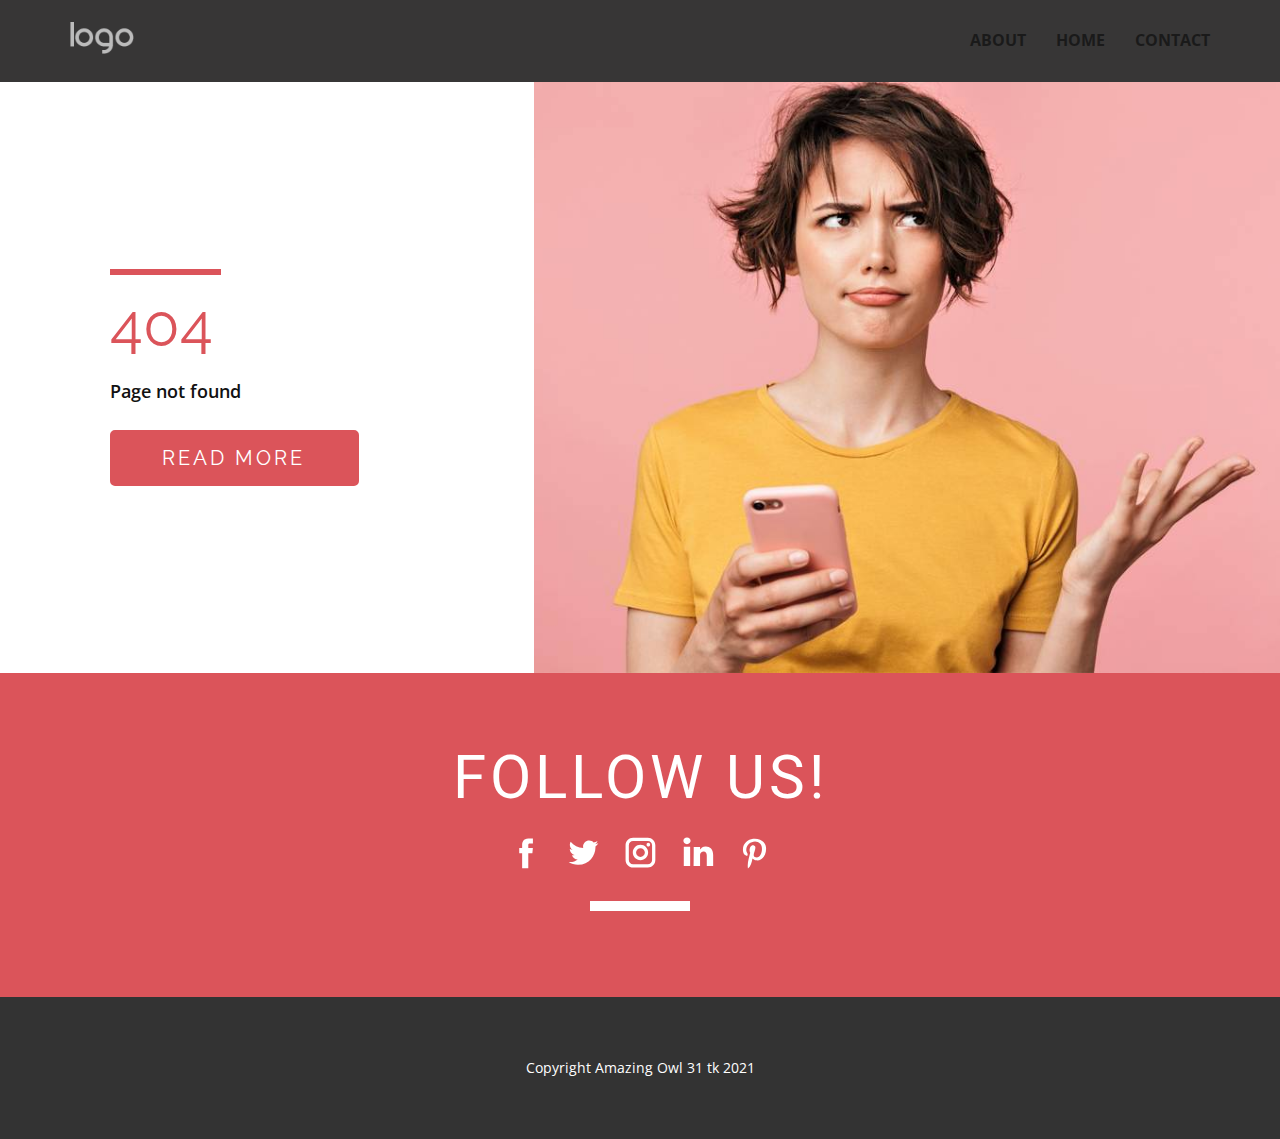
<file: Page-1.html>
<!DOCTYPE html>
<html style="font-size: 16px;">
  <head>
    <meta name="viewport" content="width=device-width, initial-scale=1.0">
    <meta charset="utf-8">
    <meta name="keywords" content="VR headsets, ​VR's Surprising Benefits, ​VR's Surprising Benefits, 1, 2, 3, ​​The benefits of virtual reality, ​Experts reveal four surprising health benefits of VR gaming, Follow Us!">
    <meta name="description" content="">
    <meta name="page_type" content="np-template-header-footer-from-plugin">
    <title>Page 1</title>
    <link rel="stylesheet" href="nicepage.css" media="screen">
<link rel="stylesheet" href="Page-1.css" media="screen">
    <script class="u-script" type="text/javascript" src="jquery-1.9.1.min.js" defer=""></script>
    <script class="u-script" type="text/javascript" src="nicepage.js" defer=""></script>
    <meta name="generator" content="Nicepage 3.25.5, nicepage.com">
    <link id="u-theme-google-font" rel="stylesheet" href="https://fonts.googleapis.com/css?family=Roboto:100,100i,300,300i,400,400i,500,500i,700,700i,900,900i|Open+Sans:300,300i,400,400i,600,600i,700,700i,800,800i">
    <link id="u-page-google-font" rel="stylesheet" href="https://fonts.googleapis.com/css?family=Raleway:100,100i,200,200i,300,300i,400,400i,500,500i,600,600i,700,700i,800,800i,900,900i">
    
    
    
    <script type="application/ld+json">{
		"@context": "http://schema.org",
		"@type": "Organization",
		"name": "WebSite732216",
		"logo": "images/default-logo.png"
}</script>
    <meta name="theme-color" content="#478ac9">
    <meta property="og:title" content="Page 1">
    <meta property="og:description" content="">
    <meta property="og:type" content="website">
  </head>
  <body class="u-body"><header class="u-clearfix u-custom-color-1 u-header u-header" id="sec-3dcf"><div class="u-clearfix u-sheet u-sheet-1">
        <a href="https://nicepage.com" class="u-image u-logo u-image-1">
          <img src="images/default-logo.png" class="u-logo-image u-logo-image-1">
        </a>
        <nav class="u-menu u-menu-dropdown u-offcanvas u-menu-1" data-position="">
          <div class="menu-collapse" style="font-size: 1rem; letter-spacing: 0px; font-weight: 700; text-transform: uppercase;">
            <a class="u-button-style u-custom-active-border-color u-custom-border u-custom-border-color u-custom-borders u-custom-hover-border-color u-custom-left-right-menu-spacing u-custom-padding-bottom u-custom-text-color u-custom-text-hover-color u-custom-top-bottom-menu-spacing u-nav-link u-text-active-palette-1-base u-text-hover-palette-2-base" href="#">
              <svg><use xlink:href="#menu-hamburger"></use></svg>
              <svg version="1.1" xmlns="http://www.w3.org/2000/svg" xmlns:xlink="http://www.w3.org/1999/xlink"><defs><symbol id="menu-hamburger" viewBox="0 0 16 16" style="width: 16px; height: 16px;"><rect y="1" width="16" height="2"></rect><rect y="7" width="16" height="2"></rect><rect y="13" width="16" height="2"></rect>
</symbol>
</defs></svg>
            </a>
          </div>
          <div class="u-custom-menu u-nav-container">
            <ul class="u-nav u-spacing-30 u-unstyled u-nav-1"><li class="u-nav-item"><a class="u-border-2 u-border-active-palette-1-base u-border-hover-palette-1-base u-border-no-left u-border-no-right u-border-no-top u-button-style u-nav-link u-text-active-palette-1-base u-text-grey-90 u-text-hover-grey-90" href="About.html" style="padding: 10px 0px;">About</a>
</li><li class="u-nav-item"><a class="u-border-2 u-border-active-palette-1-base u-border-hover-palette-1-base u-border-no-left u-border-no-right u-border-no-top u-button-style u-nav-link u-text-active-palette-1-base u-text-grey-90 u-text-hover-grey-90" href="Home.html" style="padding: 10px 0px;">Home</a>
</li><li class="u-nav-item"><a class="u-border-2 u-border-active-palette-1-base u-border-hover-palette-1-base u-border-no-left u-border-no-right u-border-no-top u-button-style u-nav-link u-text-active-palette-1-base u-text-grey-90 u-text-hover-grey-90" href="Contact.html" style="padding: 10px 0px;">Contact</a>
</li></ul>
          </div>
          <div class="u-custom-menu u-nav-container-collapse">
            <div class="u-black u-container-style u-inner-container-layout u-opacity u-opacity-95 u-sidenav">
              <div class="u-sidenav-overflow">
                <div class="u-menu-close"></div>
                <ul class="u-align-center u-nav u-popupmenu-items u-unstyled u-nav-2"><li class="u-nav-item"><a class="u-button-style u-nav-link" href="About.html" style="padding: 10px 0px;">About</a>
</li><li class="u-nav-item"><a class="u-button-style u-nav-link" href="Home.html" style="padding: 10px 0px;">Home</a>
</li><li class="u-nav-item"><a class="u-button-style u-nav-link" href="Contact.html" style="padding: 10px 0px;">Contact</a>
</li></ul>
              </div>
            </div>
            <div class="u-black u-menu-overlay u-opacity u-opacity-70"></div>
          </div>
        </nav>
      </div></header> 
    <section class="u-clearfix u-valign-middle u-white u-section-1" id="carousel_65bf">
      <div class="u-clearfix u-layout-wrap u-layout-wrap-1">
        <div class="u-layout">
          <div class="u-layout-row">
            <div class="u-align-left u-container-style u-layout-cell u-left-cell u-size-23 u-layout-cell-1">
              <div class="u-container-layout u-valign-middle u-container-layout-1">
                <div class="u-border-6 u-border-palette-2-base u-line u-line-horizontal u-line-1"></div>
                <h1 class="u-custom-font u-font-raleway u-text u-text-palette-2-base u-title u-text-1" spellcheck="false">404</h1>
                <p class="u-text u-text-2" spellcheck="false"> Page not found</p>
                <a href="https://google.com" class="u-active-white u-border-2 u-border-active-grey-30 u-border-hover-grey-30 u-border-palette-2-base u-btn u-btn-round u-button-style u-custom-font u-font-raleway u-hover-white u-palette-2-base u-radius-5 u-btn-1">read more</a>
              </div>
            </div>
            <div class="u-container-style u-image u-layout-cell u-right-cell u-size-37 u-image-1" data-image-width="900" data-image-height="626">
              <div class="u-container-layout u-container-layout-2"></div>
            </div>
          </div>
        </div>
      </div>
    </section>
    <section class="u-align-center u-clearfix u-palette-2-base u-section-2" id="carousel_0c8f">
      <div class="u-clearfix u-sheet u-valign-middle-xs u-sheet-1">
        <h2 class="u-text u-text-default u-text-1">Follow Us!</h2>
        <div class="u-social-icons u-spacing-20 u-social-icons-1">
          <a class="u-social-url" target="_blank" href=""><span class="u-icon u-icon-circle u-social-facebook u-social-icon u-icon-1">
          <svg class="u-svg-link" preserveAspectRatio="xMidYMin slice" viewBox="0 0 112 112" style=""><use xlink:href="#svg-f107"></use></svg>
          <svg x="0px" y="0px" viewBox="0 0 112 112" id="svg-f107" class="u-svg-content"><path d="M75.5,28.8H65.4c-1.5,0-4,0.9-4,4.3v9.4h13.9l-1.5,15.8H61.4v45.1H42.8V58.3h-8.8V42.4h8.8V32.2 c0-7.4,3.4-18.8,18.8-18.8h13.8v15.4H75.5z"></path></svg>
        </span>
          </a>
          <a class="u-social-url" target="_blank" href=""><span class="u-icon u-icon-circle u-social-icon u-social-twitter u-icon-2">
          <svg class="u-svg-link" preserveAspectRatio="xMidYMin slice" viewBox="0 0 112 112" style=""><use xlink:href="#svg-e140"></use></svg>
          <svg x="0px" y="0px" viewBox="0 0 112 112" id="svg-e140" class="u-svg-content"><path d="M92.2,38.2c0,0.8,0,1.6,0,2.3c0,24.3-18.6,52.4-52.6,52.4c-10.6,0.1-20.2-2.9-28.5-8.2 c1.4,0.2,2.9,0.2,4.4,0.2c8.7,0,16.7-2.9,23-7.9c-8.1-0.2-14.9-5.5-17.3-12.8c1.1,0.2,2.4,0.2,3.4,0.2c1.6,0,3.3-0.2,4.8-0.7 c-8.4-1.6-14.9-9.2-14.9-18c0-0.2,0-0.2,0-0.2c2.5,1.4,5.4,2.2,8.4,2.3c-5-3.3-8.3-8.9-8.3-15.4c0-3.4,1-6.5,2.5-9.2 c9.1,11.1,22.7,18.5,38,19.2c-0.2-1.4-0.4-2.8-0.4-4.3c0.1-10,8.3-18.2,18.5-18.2c5.4,0,10.1,2.2,13.5,5.7c4.3-0.8,8.1-2.3,11.7-4.5 c-1.4,4.3-4.3,7.9-8.1,10.1c3.7-0.4,7.3-1.4,10.6-2.9C98.9,32.3,95.7,35.5,92.2,38.2z"></path></svg>
        </span>
          </a>
          <a class="u-social-url" target="_blank" href=""><span class="u-icon u-icon-circle u-social-icon u-social-instagram u-icon-3">
          <svg class="u-svg-link" preserveAspectRatio="xMidYMin slice" viewBox="0 0 112 112" style=""><use xlink:href="#svg-4718"></use></svg>
          <svg x="0px" y="0px" viewBox="0 0 112 112" id="svg-4718" class="u-svg-content"><path d="M55.9,32.9c-12.8,0-23.2,10.4-23.2,23.2s10.4,23.2,23.2,23.2s23.2-10.4,23.2-23.2S68.7,32.9,55.9,32.9z M55.9,69.4c-7.4,0-13.3-6-13.3-13.3c-0.1-7.4,6-13.3,13.3-13.3s13.3,6,13.3,13.3C69.3,63.5,63.3,69.4,55.9,69.4z"></path><path d="M79.7,26.8c-3,0-5.4,2.5-5.4,5.4s2.5,5.4,5.4,5.4c3,0,5.4-2.5,5.4-5.4S82.7,26.8,79.7,26.8z"></path><path d="M78.2,11H33.5C21,11,10.8,21.3,10.8,33.7v44.7c0,12.6,10.2,22.8,22.7,22.8h44.7c12.6,0,22.7-10.2,22.7-22.7 V33.7C100.8,21.1,90.6,11,78.2,11z M91,78.4c0,7.1-5.8,12.8-12.8,12.8H33.5c-7.1,0-12.8-5.8-12.8-12.8V33.7 c0-7.1,5.8-12.8,12.8-12.8h44.7c7.1,0,12.8,5.8,12.8,12.8V78.4z"></path></svg>
        </span>
          </a>
          <a class="u-social-url" target="_blank" href="#"><span class="u-icon u-icon-circle u-social-icon u-social-linkedin u-icon-4">
          <svg class="u-svg-link" preserveAspectRatio="xMidYMin slice" viewBox="0 0 112 112" style=""><use xlink:href="#svg-438b"></use></svg>
          <svg x="0px" y="0px" viewBox="0 0 112 112" id="svg-438b" class="u-svg-content"><path d="M33.8,96.8H14.5v-58h19.3V96.8z M24.1,30.9L24.1,30.9c-6.6,0-10.8-4.5-10.8-10.1c0-5.8,4.3-10.1,10.9-10.1 S34.9,15,35.1,20.8C35.1,26.4,30.8,30.9,24.1,30.9z M103.3,96.8H84.1v-31c0-7.8-2.7-13.1-9.8-13.1c-5.3,0-8.5,3.6-9.9,7.1 c-0.6,1.3-0.6,3-0.6,4.8V97H44.5c0,0,0.3-52.6,0-58h19.3v8.2c2.6-3.9,7.2-9.6,17.4-9.6c12.7,0,22.2,8.4,22.2,26.1V96.8z"></path></svg>
        </span>
          </a>
          <a class="u-social-url" target="_blank" href="#"><span class="u-icon u-icon-circle u-social-icon u-social-pinterest u-icon-5">
          <svg class="u-svg-link" preserveAspectRatio="xMidYMin slice" viewBox="0 0 112 112" style=""><use xlink:href="#svg-3428"></use></svg>
          <svg x="0px" y="0px" viewBox="0 0 112 112" id="svg-3428" class="u-svg-content"><path d="M61.9,79.8c-5.5-0.3-7.8-3.1-12-5.8c-2.3,12.4-5.4,24.3-13.8,30.5c-2.6-18.7,3.8-32.8,6.9-47.7 c-5.1-8.7,0.7-26.2,11.5-21.9c13.5,5.4-11.6,32.3,5.1,35.7c17.6,3.5,24.7-30.5,13.8-41.4c-15.7-16.1-45.7-0.5-42,22.3 c0.9,5.6,6.7,7.2,2.3,15c-10.1-2.2-13-10.2-12.7-20.7c0.6-17.3,15.5-29.3,30.5-31.1c19-2.2,36.8,6.9,39.2,24.7 C93.4,59.5,82.3,81.3,61.9,79.8z"></path></svg>
        </span>
          </a>
        </div>
        <div class="u-border-10 u-border-white u-line u-line-horizontal u-line-1"></div>
      </div>
    </section>
    
    
    <footer class="u-align-center u-clearfix u-footer u-grey-80 u-footer" id="sec-97d3"><div class="u-clearfix u-sheet u-valign-middle u-sheet-1">
        <p class="u-small-text u-text u-text-variant u-text-1" spellcheck="false">Copyright Amazing Owl 31 tk 2021</p>
      </div></footer>
  </body>
</html>
</file>
